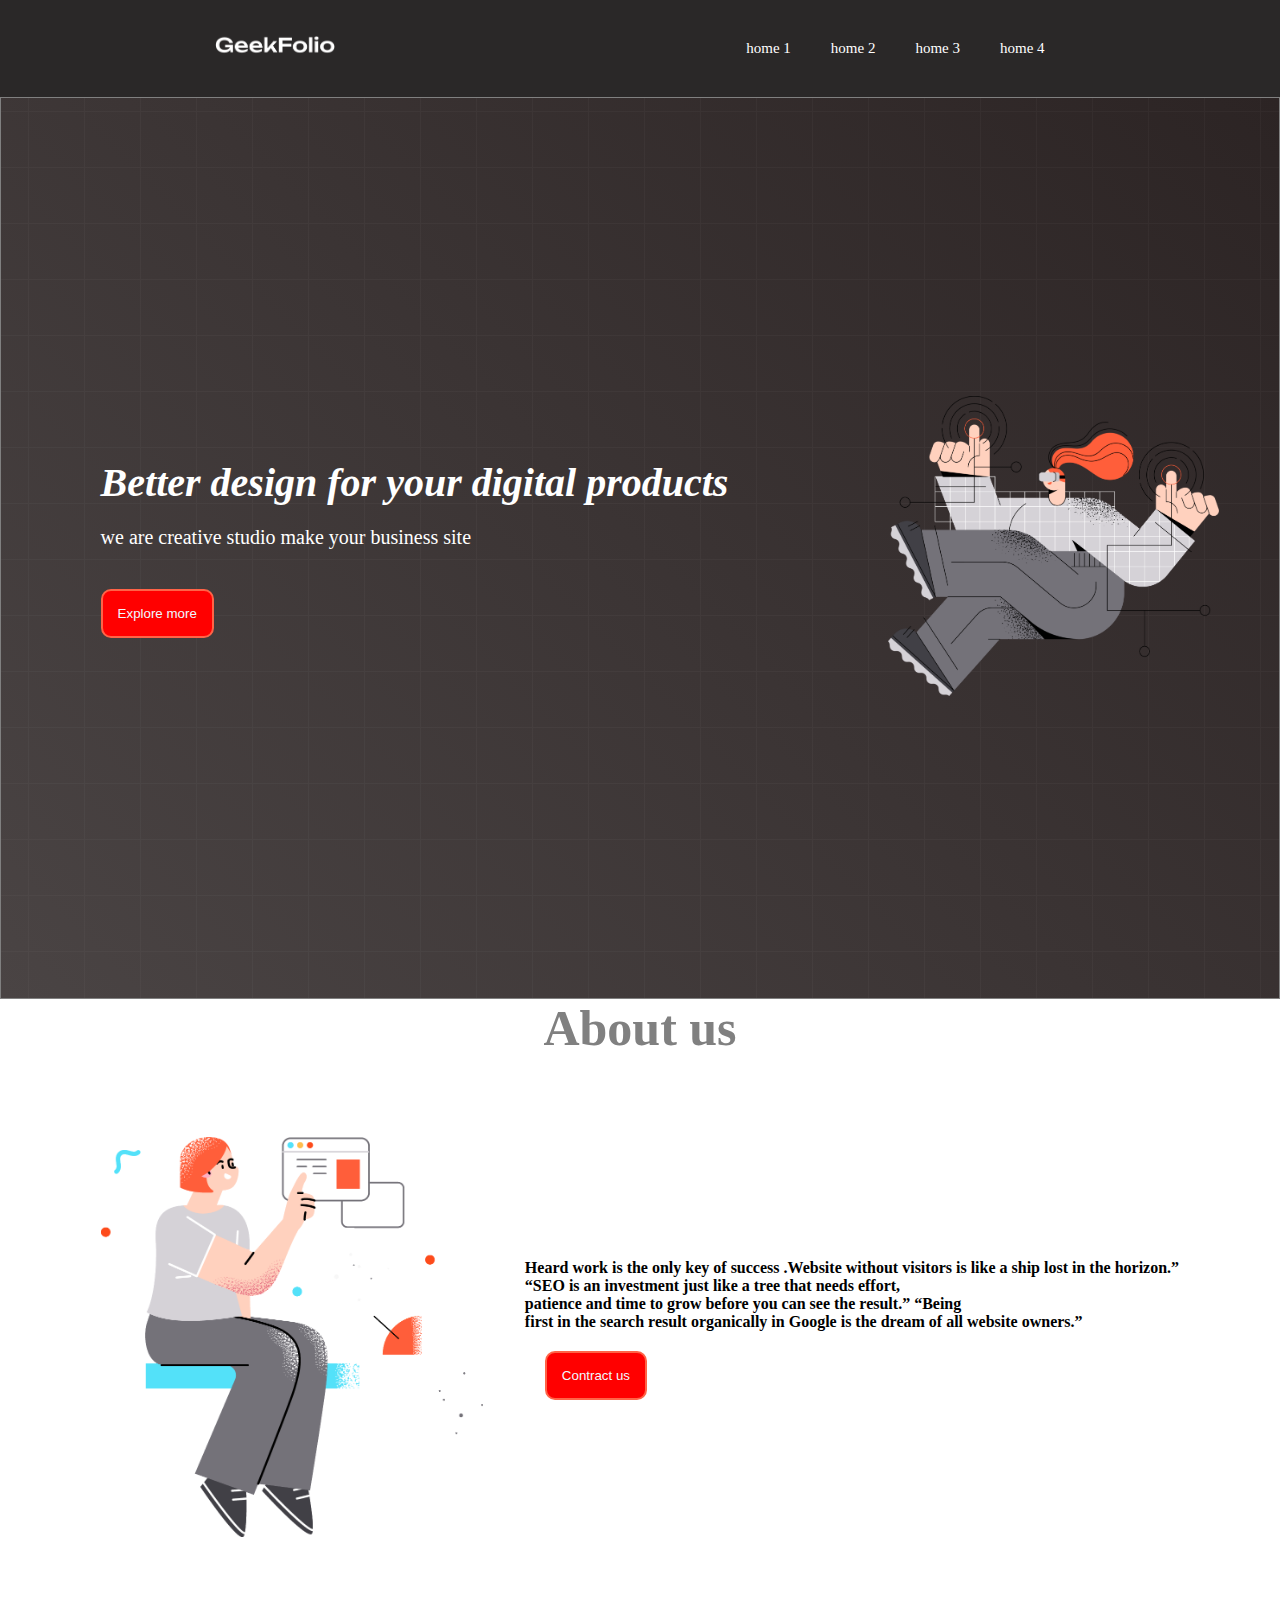
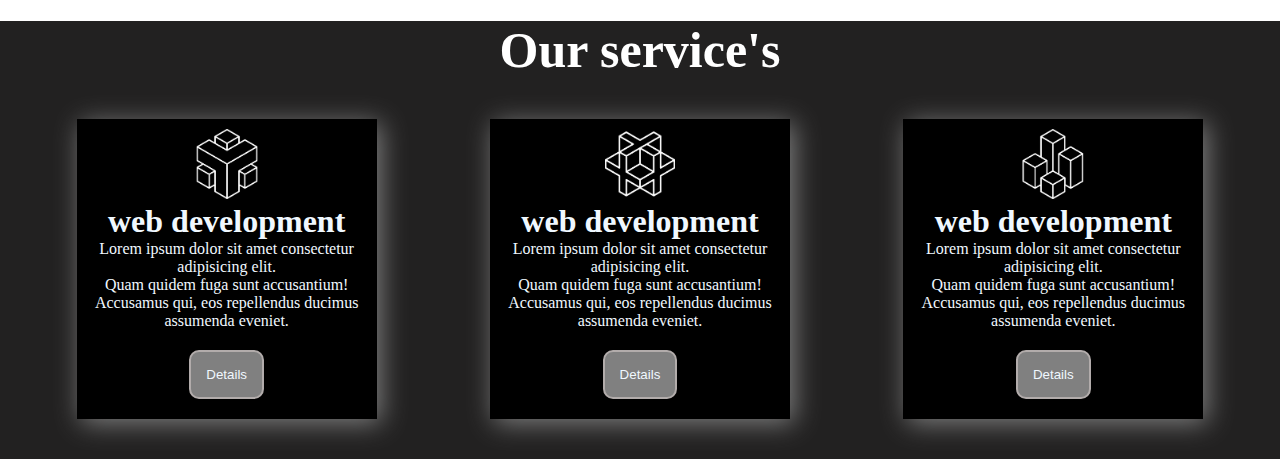
<file: index.html>
<!DOCTYPE html>
<html lang="en">

<head>
  <meta charset="UTF-8">
  <meta name="viewport" content="width=device-width, initial-scale=1.0">
  <link rel="stylesheet" href="style/index.css">
  <title>My first web site with programming hero </title>
</head>

<body>
  <!-- this is the nav bar section  -->
  <header>
    <nav>
      <div class=" menu-container ">
        <div class="logo">
          <img class="logo-photo" src="./logo/logo-light.png">

        </div>
        <div class="menus">
          <li class="item">home 1</li>
          <li class="item">home 2</li>
          <li class="item">home 3 </li>
          <li class="item">home 4</li>

        </div>


      </div>
    </nav>

  </header>
  <!-- my banner section  -->

  <main>
    <section>
      <div class="banner-container">
        <div class="text-b">
          <h1 class="text-b"> <i>Better design for your digital products</i></h1>
          <p class="raj1"> we are creative studio make your business site </p>
          <button>Explore more </button>
        </div>
        <div class="picturer-l">
          <img class=" banner-img" src="./images/banner.png" alt="banner coming soon  ">


        </div>

      </div>
    </section>
    <!-- this is a  about us section -->
    <section>
      <h1 id="about">About us </h1>
      <div class="about-container">
        <div class="about-pic">
          <img class="pic11" src="images/section.png">

        </div>
        <div class="about-text">
          <p><b>Heard work is the only key of success .Website without visitors is like a ship lost in the horizon.”<br>
              “SEO is an investment just like a tree that needs effort,<br>
              patience and time to grow before you can see the result.” “Being <br>first in the search result
              organically in
              Google is the
              dream of all website owners.”

            </b></p>
          <button>Contract us </button>

        </div>


      </div>

    </section>
    <!-- service section  -->
    <section class="gray">
      <h1 class="head4"> Our service's</h1>
      <div class="service-section ">
        <div class="box">
          <img class="icon-1" src="icon/pic/0.png">
          <h1>web development </h1>
          <p>Lorem ipsum dolor sit amet consectetur adipisicing elit. <br>Quam quidem fuga sunt accusantium! Accusamus
            qui,
            eos repellendus ducimus assumenda eveniet.
          </p>
          <button class="raj2">Details</button>
        </div>


        <div class="box">
          <img class="icon-1" src="icon/pic/1.png">
          <h1>web development </h1>
          <p>Lorem ipsum dolor sit amet consectetur adipisicing elit. <br>Quam quidem fuga sunt accusantium! Accusamus
            qui,
            eos repellendus ducimus assumenda eveniet.
          </p>
          <button class="raj2">Details</button>
        </div>

        <div class="box">
          <img class="icon-1" src="icon/pic/2.png">
          <h1>web development </h1>
          <p>Lorem ipsum dolor sit amet consectetur adipisicing elit. <br>Quam quidem fuga sunt accusantium! Accusamus
            qui,
            eos repellendus ducimus assumenda eveniet.
          </p>
          <button class="raj2">Details</button>
        </div>
      </div>
    </section>

  </main>
  <footer>


  </footer>
</body>

</html>
</file>
<file: style/index.css>
*{
  margin: 0px;
  padding: 0px;

}
.menu-container{
  background-color: rgb(42, 40, 40);
  padding: 20px;
  color: white;
  list-style: none;
  display: flex;
  align-items: center;
  justify-content: space-around;
}
.logo-photo{
  width: 120px;
}
.menus{
  display: flex;
}
.item{
  margin: 10px;
  padding: 10px;
  font-size: 15px;
  cursor: pointer;
}
.item:hover{
  color: tomato;
}
.banner-img{
  height:300px ;
 
}
.banner-container{
  display: flex;
  color: white;
  justify-content: space-around;
  height: 100vh;
  border: 1px solid grey ;
  align-items: center;
  background-image: url("/images/background.png"), linear-gradient(45deg,#4a4444,#2c2424) ;
  
}
.text-b{
  font-size: 40px;
  margin: 20px;
  
}
.raj1{
  font-size: 20px;
  margin: 20px;
}
button{
 background-color: red;
 color: aliceblue;
 border: 2px solid tomato;
 border-radius: 10px;
 padding: 15px;
 margin: 20px;
}
.pic11{
  height: 400px;
}
.about-container{
  display: flex;
  justify-content: space-around;
  align-items: center;
  padding: 30px;
  margin: 50px;
 
}

  

.box{
  width: 280px;
  height: 280px;
  box-shadow: 4px 4px 25px gray ;
  background-color: black;
  text-align: center;
  color: aliceblue;
  margin: 20px;
  padding: 10px;
}
.icon-1{
  height: 70px;
}
.raj2{
  background-color: gray;
 color: aliceblue;
 border: 2px solid rgb(178, 172, 171);
 border-radius: 10px;
 padding: 15px;
 margin: 20px;

}

.head4{
  color: white;
  text-align: center;
  font-size: 50px;
}
.service-section{

  display: flex;
  justify-content: space-around;
  padding: 20px;
 
  
}
.gray{
  background-color: rgb(34, 33, 33);
}
#about{
   text-align: center;
  font-size: 50px;
  color: grey;

}
</file>
